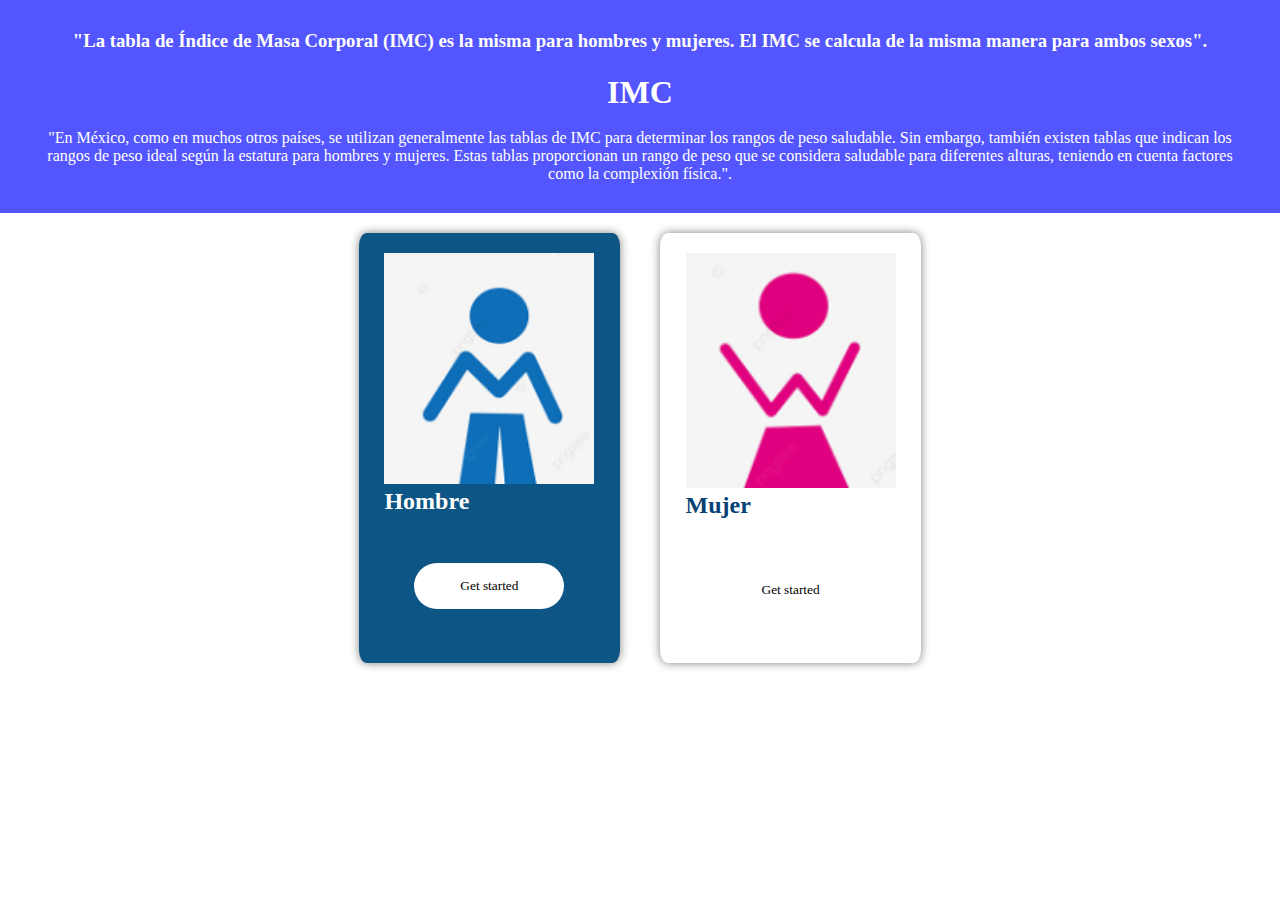
<file: index.html>
<!DOCTYPE html>
<html lang="en">

<head>
    <meta charset="UTF-8">
    <meta name="viewport" content="width=device-width, initial-scale=1.0">
    <title>Tarjetas</title>
    <link rel="stylesheet" href="style1.css">
</head>

<body>
    
    <div class="container">
        <h3>"La tabla de Índice de Masa Corporal (IMC) es la misma para hombres y mujeres. 
            El IMC se calcula de la misma manera para ambos sexos".

        <br>
        <br>
       <h1>IMC</h1>
        <br>
            "En México, como en muchos otros países, se utilizan generalmente las tablas de IMC para determinar los rangos de peso saludable. 
            Sin embargo, también existen tablas que indican los rangos de peso ideal según la estatura para hombres y mujeres. 
            Estas tablas proporcionan un rango de peso que se considera saludable para diferentes alturas, teniendo en cuenta factores como la complexión física.".
        </h3>
    </div>

    <div class="cards">

        <div class="card1">
            <div class="foto">
                <img src="img/chavito.png" alt="">
            </div>
            <h2 >Hombre</h2>
            <br>
            <a href="indexhombre.html"><button> Get started </button></a>

        </div>

        <div class="card2">
            <div class="foto">
                <img src="img/Chavita.png" alt="">
            </div>
            <h2 class="text2">Mujer</h2>
            <br>
            <a class="a2" href="indexmujer.html"><button> Get started </button></a>

        </div>
    </div>

</body>

</html>
</file>
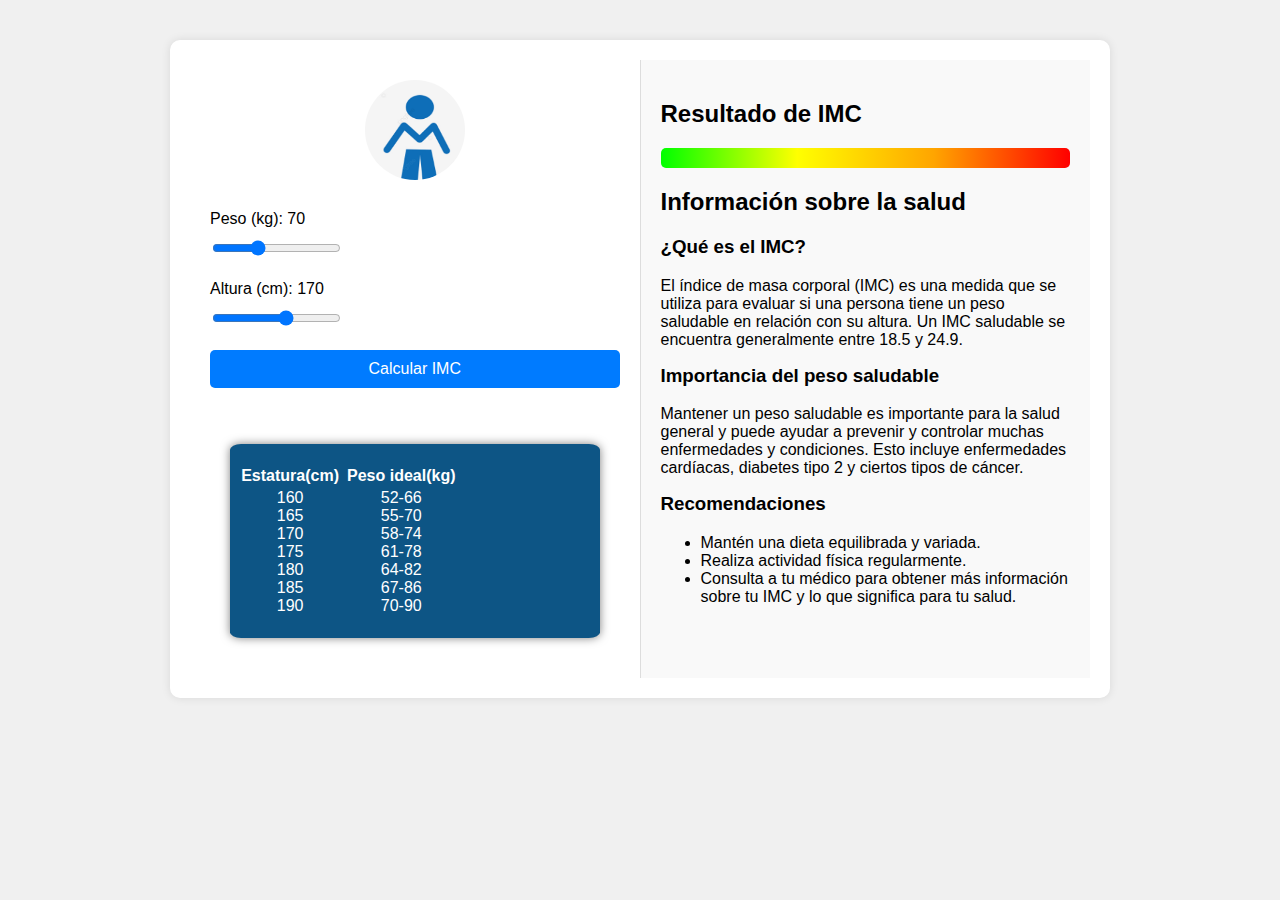
<file: indexhombre.html>
<!DOCTYPE html>
<html lang="es">
<head>
    <meta charset="UTF-8">
    <meta name="viewport" content="width=device-width, initial-scale=1.0">
    <title>Calculadora de IMC</title>
    <link rel="stylesheet" href="style.css">
</head>
<body>



    <div class="container">
        <div class="left">
            <div class="gender-selection">
                <img src="img/chavito.png" alt="Femenino" class="gender-icon" id="female">
            </div>
            <div class="selecionar">
            <div class="slider-container">
                <label for="peso">Peso (kg): <span id="peso-value">70</span></label>
                <input type="range" id="peso" name="peso" min="30" max="150" value="70">
            </div>
            <div class="slider-container">
                <label for="altura">Altura (cm): <span id="altura-value">170</span></label>
                <input type="range" id="altura" name="altura" min="100" max="220" value="170">
            </div>
            </div>
            <button id="calcular">Calcular IMC</button>
            <br>
            <br>
            <div class="cards">
            <table>
                <tr>
                    <th>
                      Estatura(cm)
                    </th>
                    <th></th>
                    <th>
                        Peso ideal(kg)
                    </th>
                </tr>
                <tr>
                    <td>
                        160<br>165<br>170<br>175<br>180<br>185<br>190
                    </td>
                    <td></td>
                    <td>
                        52-66<br>55-70<br>58-74<br>61-78<br>64-82<br>67-86<br>70-90
                    </td>
                </tr>
            </table>
        </div>    
        </div>
        <div class="right">
            <h2>Resultado de IMC</h2>
            <div id="resultado"></div>
            <div id="imc-bar-container">
                <div id="imc-bar"></div>
            </div>
            <div id="descripcion"></div>
            <div class="info-salud">
                <h2>Información sobre la salud</h2>
                <h3>¿Qué es el IMC?</h3>
                <p>El índice de masa corporal (IMC) es una medida que se utiliza para evaluar si una persona tiene un peso saludable en relación con su altura. Un IMC saludable se encuentra generalmente entre 18.5 y 24.9.</p>
                <h3>Importancia del peso saludable</h3>
                <p>Mantener un peso saludable es importante para la salud general y puede ayudar a prevenir y controlar muchas enfermedades y condiciones. Esto incluye enfermedades cardíacas, diabetes tipo 2 y ciertos tipos de cáncer.</p>
                <h3>Recomendaciones</h3>
                <ul>
                    <li>Mantén una dieta equilibrada y variada.</li>
                    <li>Realiza actividad física regularmente.</li>
                    <li>Consulta a tu médico para obtener más información sobre tu IMC y lo que significa para tu salud.</li>
                </ul>
            </div>
        </div>  
    </div>
    <script src="script.js"></script>
</body>
</html>
</file>
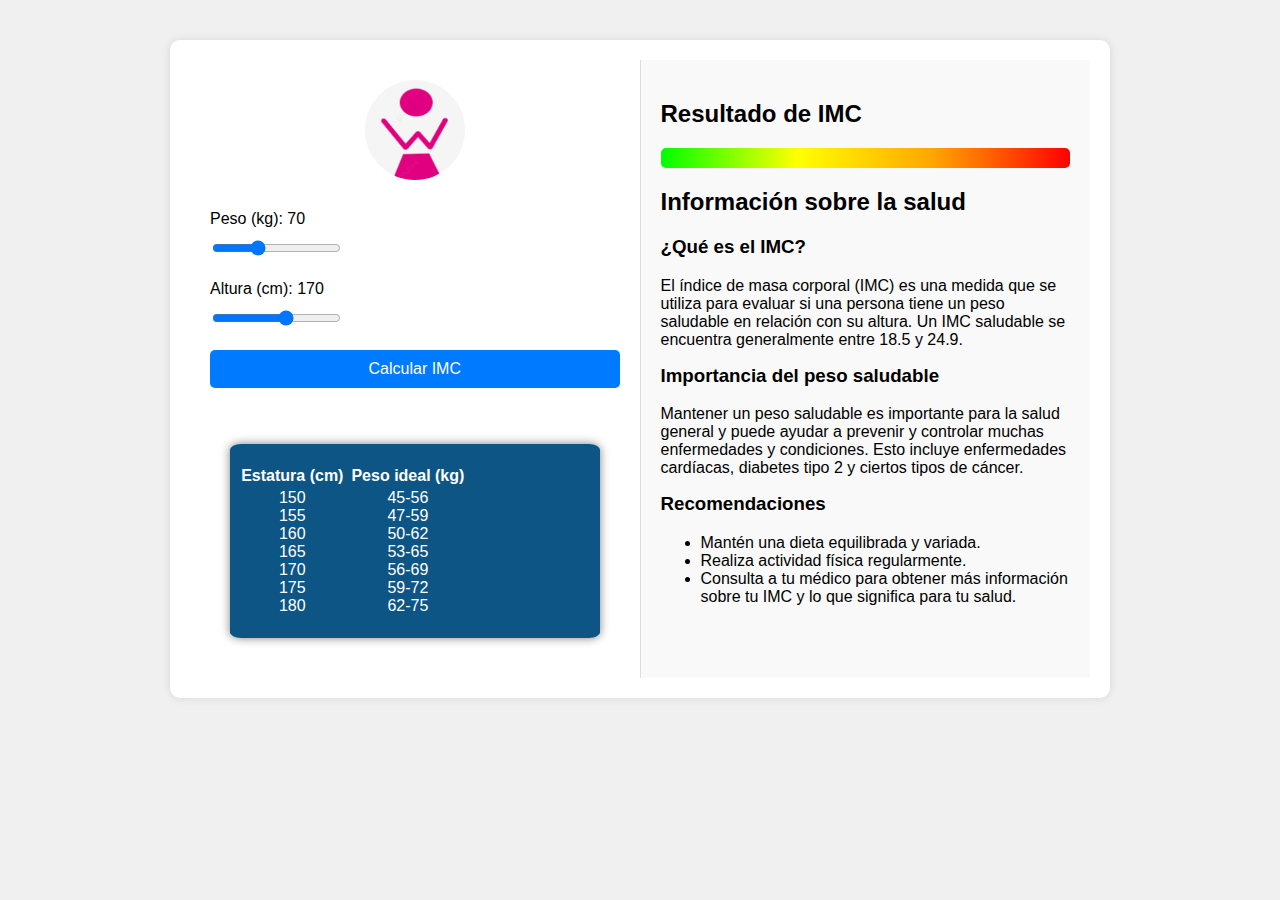
<file: indexmujer.html>
<!DOCTYPE html>
<html lang="es">
<head>
    <meta charset="UTF-8">
    <meta name="viewport" content="width=device-width, initial-scale=1.0">
    <title>Calculadora de IMC</title>
    <link rel="stylesheet" href="style.css">
</head>
<body>
    <div class="container">
        <div class="left">
            <div class="gender-selection">
                <img src="img/Chavita.png" alt="Femenino" class="gender-icon" id="female">
            </div>
            <div class="slider-container">
                <label for="peso">Peso (kg): <span id="peso-value">70</span></label>
                <input type="range" id="peso" name="peso" min="30" max="150" value="70">
            </div>
            <div class="slider-container">
                <label for="altura">Altura (cm): <span id="altura-value">170</span></label>
                <input type="range" id="altura" name="altura" min="100" max="220" value="170">
            </div>
            <button id="calcular">Calcular IMC</button>
            <br>
            <br>
            <div class="cards">
                <table>
                    <tr>
                        <th>Estatura (cm)</th>
                        <th></th>
                        <th>Peso ideal (kg)</th>
                    </tr>
                    <tr>
                        <td>
                            150<br>155<br>160<br>165<br>170<br>175<br>180
                        </td>
                        <td></td>
                        <td>
                            45-56<br>47-59<br>50-62<br>53-65<br>56-69<br>59-72<br>62-75
                        </td>
                    </tr>
                </table>
            </div>
        </div>
        <div class="right">
            <h2>Resultado de IMC</h2>
            <div id="resultado"></div>
            <div id="imc-bar-container">
                <div id="imc-bar"></div>
            </div>
            <div id="descripcion"></div>
            <div class="info-salud">
                <h2>Información sobre la salud</h2>
                <h3>¿Qué es el IMC?</h3>
                <p>El índice de masa corporal (IMC) es una medida que se utiliza para evaluar si una persona tiene un peso saludable en relación con su altura. Un IMC saludable se encuentra generalmente entre 18.5 y 24.9.</p>
                <h3>Importancia del peso saludable</h3>
                <p>Mantener un peso saludable es importante para la salud general y puede ayudar a prevenir y controlar muchas enfermedades y condiciones. Esto incluye enfermedades cardíacas, diabetes tipo 2 y ciertos tipos de cáncer.</p>
                <h3>Recomendaciones</h3>
                <ul>
                    <li>Mantén una dieta equilibrada y variada.</li>
                    <li>Realiza actividad física regularmente.</li>
                    <li>Consulta a tu médico para obtener más información sobre tu IMC y lo que significa para tu salud.</li>
                </ul>
            </div>
        </div>
    </div>
    <script src="script.js"></script>
</body>
</html>
</file>
<file: style1.css>
@import url('https://fonts.googleapis.com/css2?family=Poetsen+One&display=swap');


* {
    margin: 0;
    padding: 0;
    box-sizing: border-box;
    font-family: cursive;
  }
  

.container {
    margin: auto;
    padding: 30px;
    max-width: 1400px;
    background: #5356FF;   
    color: white; 
    text-align: center;
}


button {
    background-color: #ffffff;
    color: black;
    border: none;
    border-radius: 30px; 
    width: 150px; 
    padding: 15px 30px; 
    cursor: pointer;
    margin: 30px;
  }
  
  button:hover {
    background-color: #67C6E3; 
    color: #5356FF;
  }

  .cards{
    display: flex; 
    justify-content: center; 
    columns: 2;
   
}


.foto img {
    width: 100%; 
    height: 100%; 
}


.card1 {
    background-color: #0d5585;
    color: white;
    margin: 20px;
    padding: 20px 2%; 
    max-width: 400px; 
    box-shadow:0 0 10px rgba(0, 0, 0, .5);
    border-radius: 3%;
    cursor: pointer;
    
    a{
        color: white;
    }
}

a:hover{
    color: #074173;
}

.card1:hover{
    background-color: white;
    color: #074173;
}



.card2 {
    background-color: white;
    color: #074173;
    margin: 20px;
    padding: 20px 2%; 
    max-width: 400px; 
    box-shadow: 0 0 10px rgba(0, 0, 0, .5);
    border-radius: 3%;
    cursor: pointer;

    .a2{
        color: #074173;
    }
   
    
}



.card2:hover{
    background-color: #074173;
    color: white;
}

.a2:hover{
    color: white;
}


@media screen and (min-width: 0px) and (max-width: 720px){

  
    .cards{
        display: list-item;
        columns: 2;
        display: inline-block;
        display: flex; 
        justify-content: center; 
   
        
       
    }
}
</file>
<file: style.css>
body {
    font-family: Arial, sans-serif;
    margin: 0;
    padding: 0;
    display: flex;
    justify-content: center;
    align-items: center;
    background-color: #f0f0f0;
}

.container {
    display: flex;
    flex-direction: column;
    background: white;
    box-shadow: 0 0 10px rgba(0, 0, 0, 0.1);
    border-radius: 10px;
    overflow: hidden;
    width: 90%;
    max-width: 900px;
    margin: 20px 0;
}

.left, .right {
    padding: 20px;
    flex: 1;
}

.cards {
    background-color: #0d5585;
    color: white;
    margin: 20px;
    padding: 20px 2%;
    max-width: 400px;
    box-shadow: 0 0 10px rgba(0, 0, 0, .5);
    border-radius: 3%;
    cursor: pointer;
    text-align: center;
}

.gender-selection {
    display: flex;
    justify-content: space-around;
    margin-bottom: 30px;
}

.gender-icon {
    width: 100px;
    height: 100px;
    border-radius: 50%;
    cursor: pointer;
    transition: transform 0.3s;
}

.gender-icon:hover {
    transform: scale(1.1);
}

.slider-container {
    margin-bottom: 20px;
}

.slider-container label {
    display: block;
    margin-bottom: 10px;
}

#calcular {
    display: block;
    width: 100%;
    padding: 10px;
    background-color: #007bff;
    color: white;
    border: none;
    border-radius: 5px;
    cursor: pointer;
    font-size: 16px;
}

#calcular:hover {
    background-color: #0056b3;
}

#resultado {
    margin-top: 20px;
    font-size: 18px;
}

#imc-bar-container {
    width: 100%;
    background: linear-gradient(to right, #00FF00, #FFFF00, #FFA500, #FF0000);
    height: 20px;
    border-radius: 5px;
    margin-top: 20px;
    position: relative;
}

#imc-bar {
    height: 20px;
    border-radius: 5px;
    background-color: rgba(0, 0, 0, 0.3); /* Transparent background color */
    position: absolute;
    top: 0;
    width: 0;
}

#descripcion {
    margin-top: 20px;
    font-size: 16px;
}

.info-salud {
    margin-top: 20px;
}

.info-salud h2, .info-salud h3 {
    margin-top: 0;
}

.right {
    background-color: #f9f9f9;
    border-top: 1px solid #ddd;
}

/* Responsive design */
@media(min-width: 768px) {
    .container {
        flex-direction: row;
    }

    .right {
        border-left: 1px solid #ddd;
        border-top: none;
    }
}

@media(min-width: 1024px) {
    .gender-icon {
        width: 100px;
        height: 100px;
    }

    .container {
        margin: 40px;
        padding: 20px;
    }
}
</file>
